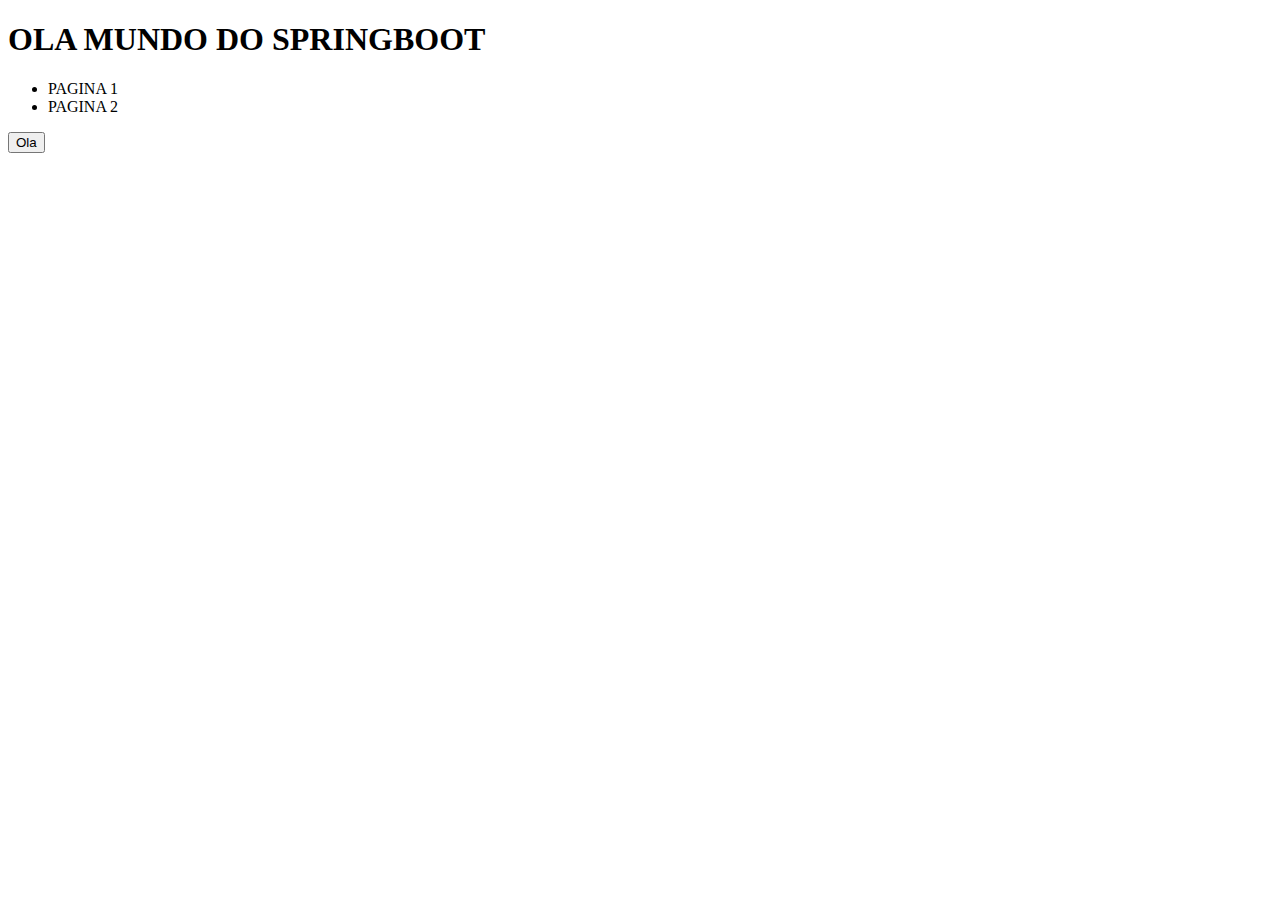
<file: demo/target/classes/templates/index.html>
<!DOCTYPE html>
<html lang="en" xmlns:th="http://www.thymeleaf.org">
<head>
    <meta charset="UTF-8">
    <meta http-equiv="X-UA-Compatible" content="IE=edge">
    <meta name="viewport" content="width=device-width, initial-scale=1.0">
    <title>teste web page</title>
    <script th:src="@{index.js}"></script>
    <link rel="stylesheet" th:href="@{css/index.css}">
</head>
<body>
    
    <h1>OLA MUNDO DO SPRINGBOOT</h1>
    <nav>
        <ul>
            <li> <a th:href="@{/p1}">PAGINA 1</a></li>
            <li> <a th:href="@{/p2}">PAGINA 2</a></li>
        </ul>
    </nav>
    <button th:onclick="ola()">Ola</button>
</body>
</html>
</file>
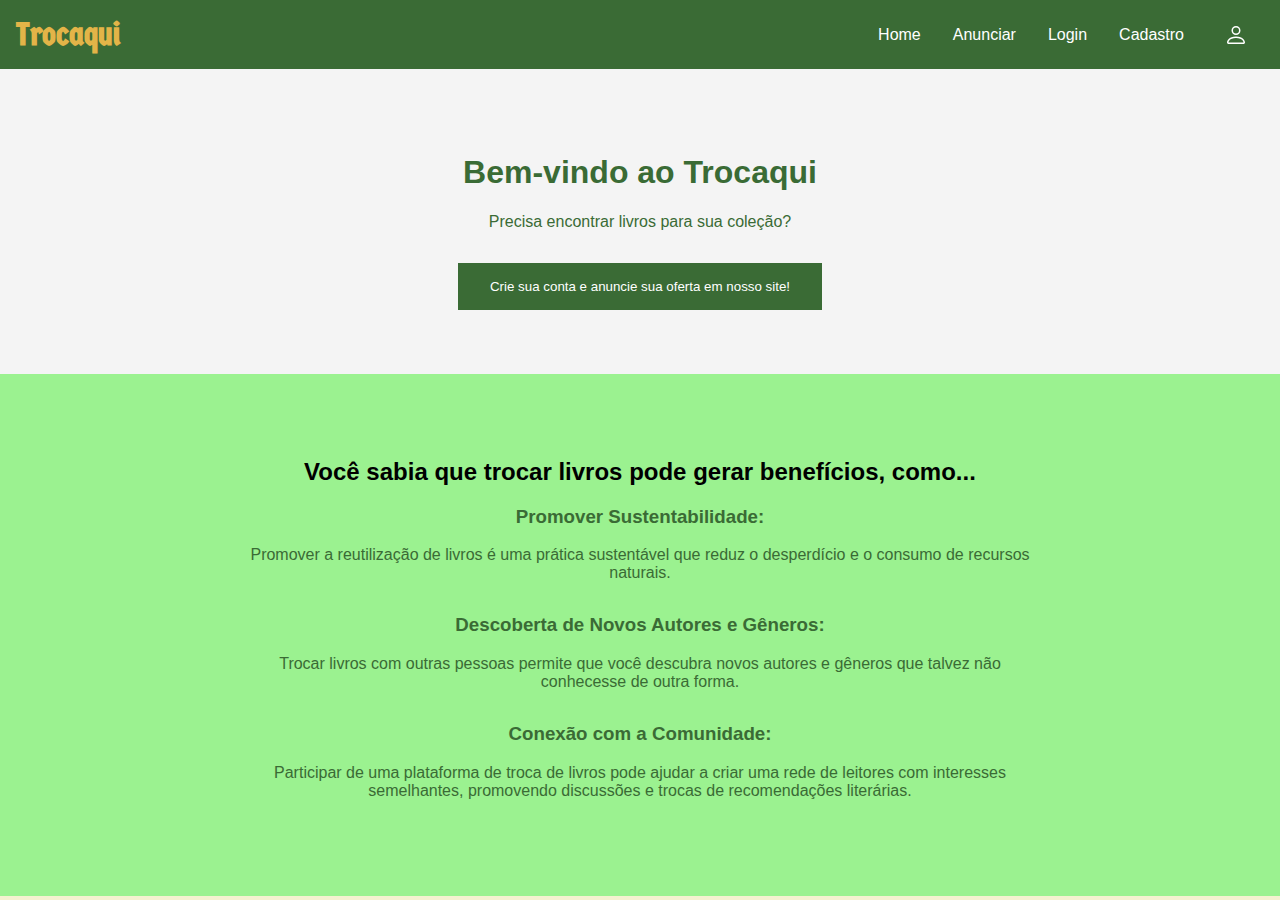
<file: site/target/classes/templates/index.html>
<!DOCTYPE html>
<html lang="pt-BR">
<head>
    <meta charset="UTF-8">
    <meta name="viewport" content="width=device-width, initial-scale=1.0">
    <title>Trocaqui - Home</title>
    <link rel="stylesheet" href="style.css">
    <link href="https://fonts.googleapis.com/css2?family=Germania+One&display=swap" rel="stylesheet">
</head>
<body>
    <header>
        <div class="logo">
            <h1>Trocaqui</h1>
        </div>
        <nav>
            <ul>
                <li><a href="index.html">Home</a></li>
                <li><a href="login.html">Anunciar</a></li>
                <li><a href="login.html">Login</a></li>
                <li><a href="cadastro.html">Cadastro</a></li>
                <li>
                    <a href="login.html">
                        <svg xmlns="http://www.w3.org/2000/svg" width="24" height="24" fill="currentColor" class="bi bi-person" viewBox="0 0 16 16">
                            <path d="M8 8a3 3 0 1 0 0-6 3 3 0 0 0 0 6m2-3a2 2 0 1 1-4 0 2 2 0 0 1 4 0m4 8c0 1-1 1-1 1H3s-1 0-1-1 1-4 6-4 6 3 6 4m-1-.004c-.001-.246-.154-.986-.832-1.664C11.516 10.68 10.289 10 8 10s-3.516.68-4.168 1.332c-.678.678-.83 1.418-.832 1.664z"/>
                        </svg>
                    </a>
                </li>
            </ul>
        </nav>
    </header>

    <section id="home">
        <h1>Bem-vindo ao Trocaqui</h1>
        <p>Precisa encontrar livros para sua coleção?</p>
        <button><a href="cadastro.html">Crie sua conta e anuncie sua oferta em nosso site!</a></button>
    </section>

    <section id="benefits">
        <div class="benefits-container">
            <h2>Você sabia que trocar livros pode gerar benefícios, como...</h2>
            <div class="benefit">
                <h3>Promover Sustentabilidade:</h3>
                <p>Promover a reutilização de livros é uma prática sustentável que reduz o desperdício e o consumo de recursos naturais.</p>
            </div>
            <div class="benefit">
                <h3>Descoberta de Novos Autores e Gêneros:</h3>
                <p>Trocar livros com outras pessoas permite que você descubra novos autores e gêneros que talvez não conhecesse de outra forma.</p>
            </div>
            <div class="benefit">
                <h3>Conexão com a Comunidade:</h3>
                <p>Participar de uma plataforma de troca de livros pode ajudar a criar uma rede de leitores com interesses semelhantes, promovendo discussões e trocas de recomendações literárias.</p>
            </div>
        </div>
    </section>
</body>
</html>
</file>
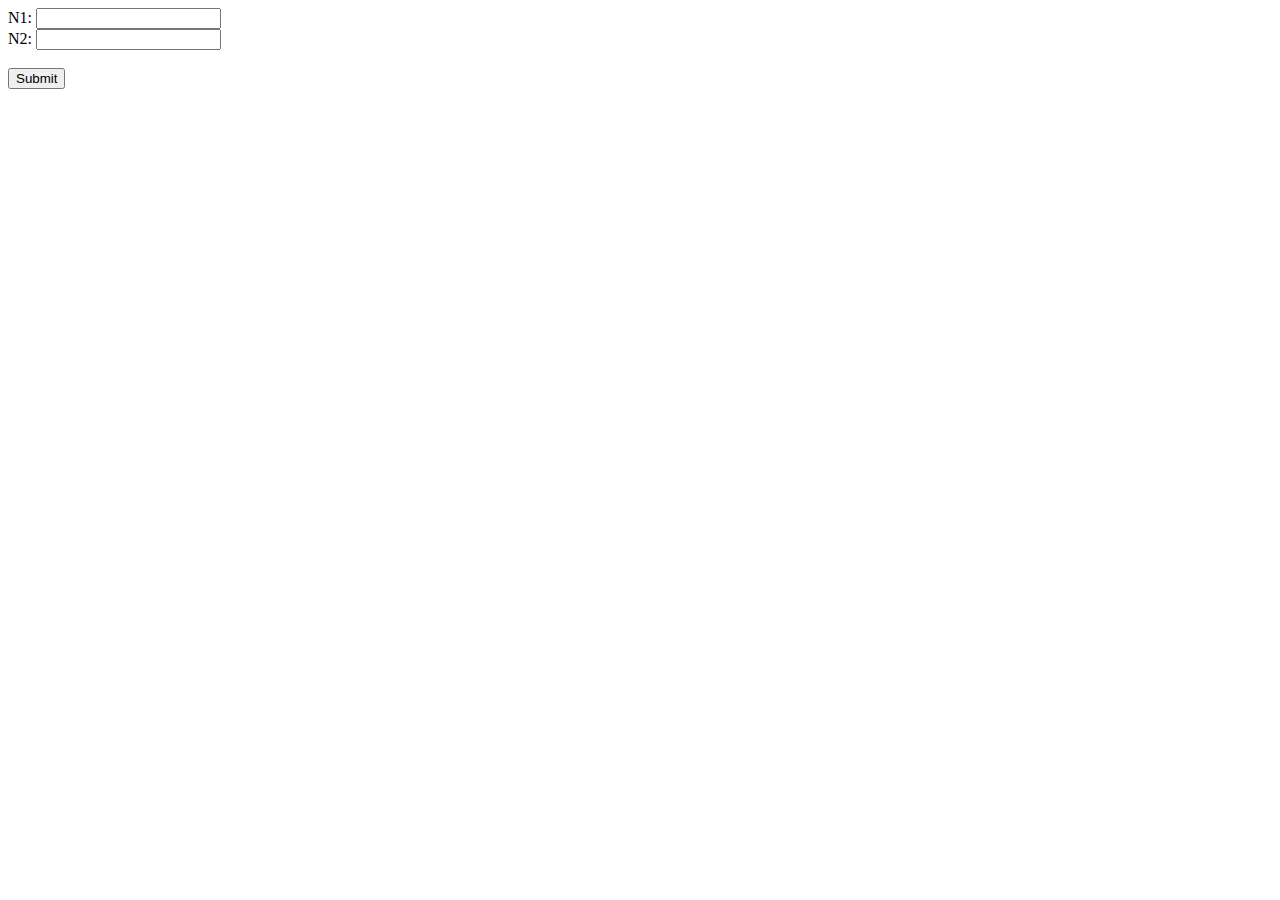
<file: demo/target/classes/templates/mult.html>
<!DOCTYPE html>
<html lang="en" xmlns:th="http://www.thymeleaf.org">
<head>
    <meta charset="UTF-8">
    <meta http-equiv="X-UA-Compatible" content="IE=edge">
    <meta name="viewport" content="width=device-width, initial-scale=1.0">
    <title>Multiplicação</title>
</head>
<body>
    
    <form th:action="@{/resultado}" method="GET" th:object="${calculadora}">
        N1: <input type="number" th:field="*{n1}"> <br>
        N2: <input type="number" th:field="*{n2}"> <br> <br>
        <input type="submit">
    </form>
</body>
</html>
</file>
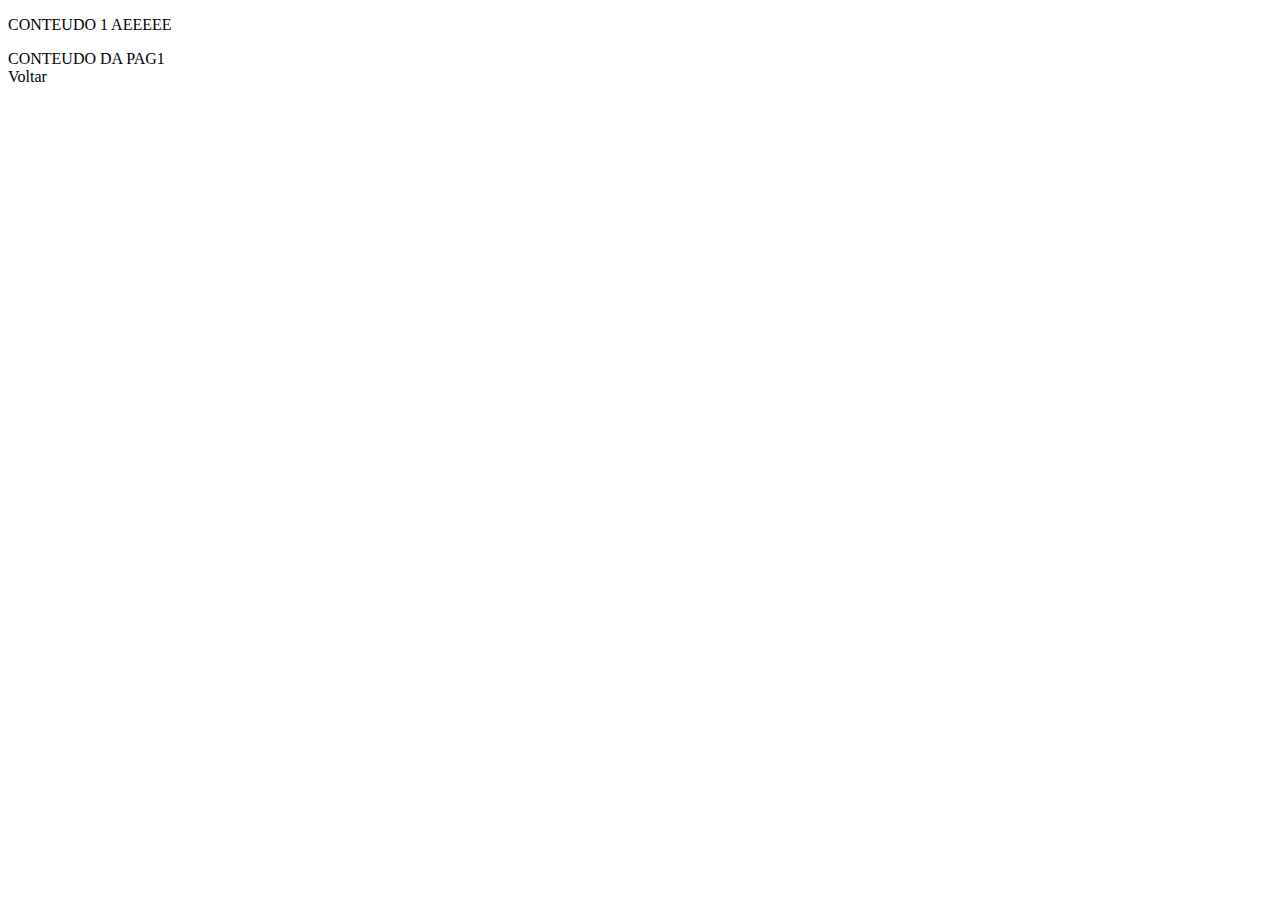
<file: demo/target/classes/templates/pagina1.html>
<!DOCTYPE html>
<html lang="en" xmlns:th="http://www.thymeleaf.org">
<head>
    <meta charset="UTF-8">
    <meta http-equiv="X-UA-Compatible" content="IE=edge">
    <meta name="viewport" content="width=device-width, initial-scale=1.0">
    <title>Pagina 1</title>
</head>
<body>
    <p>CONTEUDO 1 AEEEEE</p>
    <div>
        CONTEUDO DA PAG1
    </div>
    <a th:href="@{/}">Voltar</a>
</body>
</html>
</file>
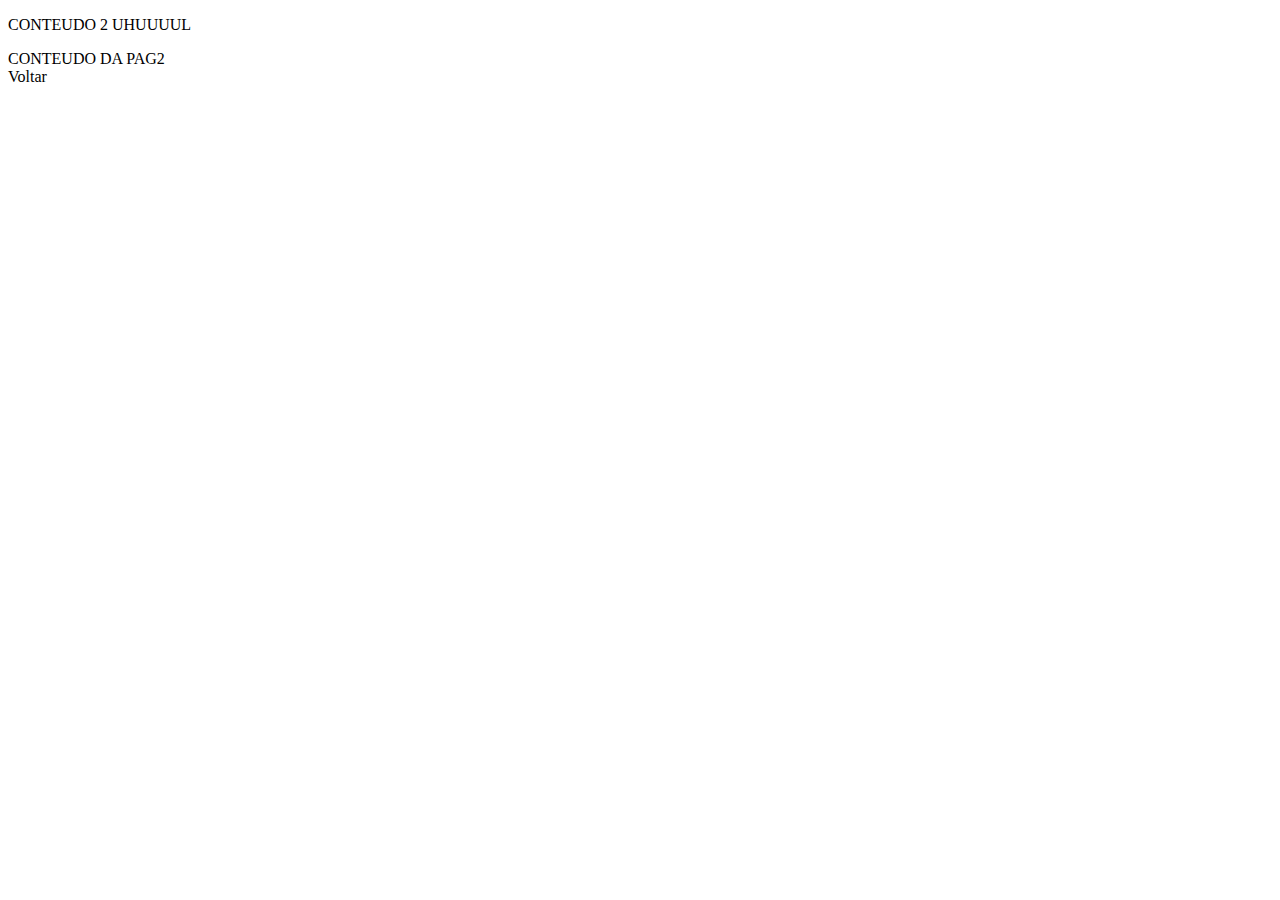
<file: demo/target/classes/templates/pagina2.html>
<!DOCTYPE html>
<html lang="en" xmlns:th="http://www.thymeleaf.org">
<head>
    <meta charset="UTF-8">
    <meta http-equiv="X-UA-Compatible" content="IE=edge">
    <meta name="viewport" content="width=device-width, initial-scale=1.0">
    <title>Pagina 2</title>
</head>
<body>
    <p>CONTEUDO 2 UHUUUUL</p>
    <div>
        CONTEUDO DA PAG2
    </div>
    <a th:href="@{/}">Voltar</a>
</body>
</html>
</file>
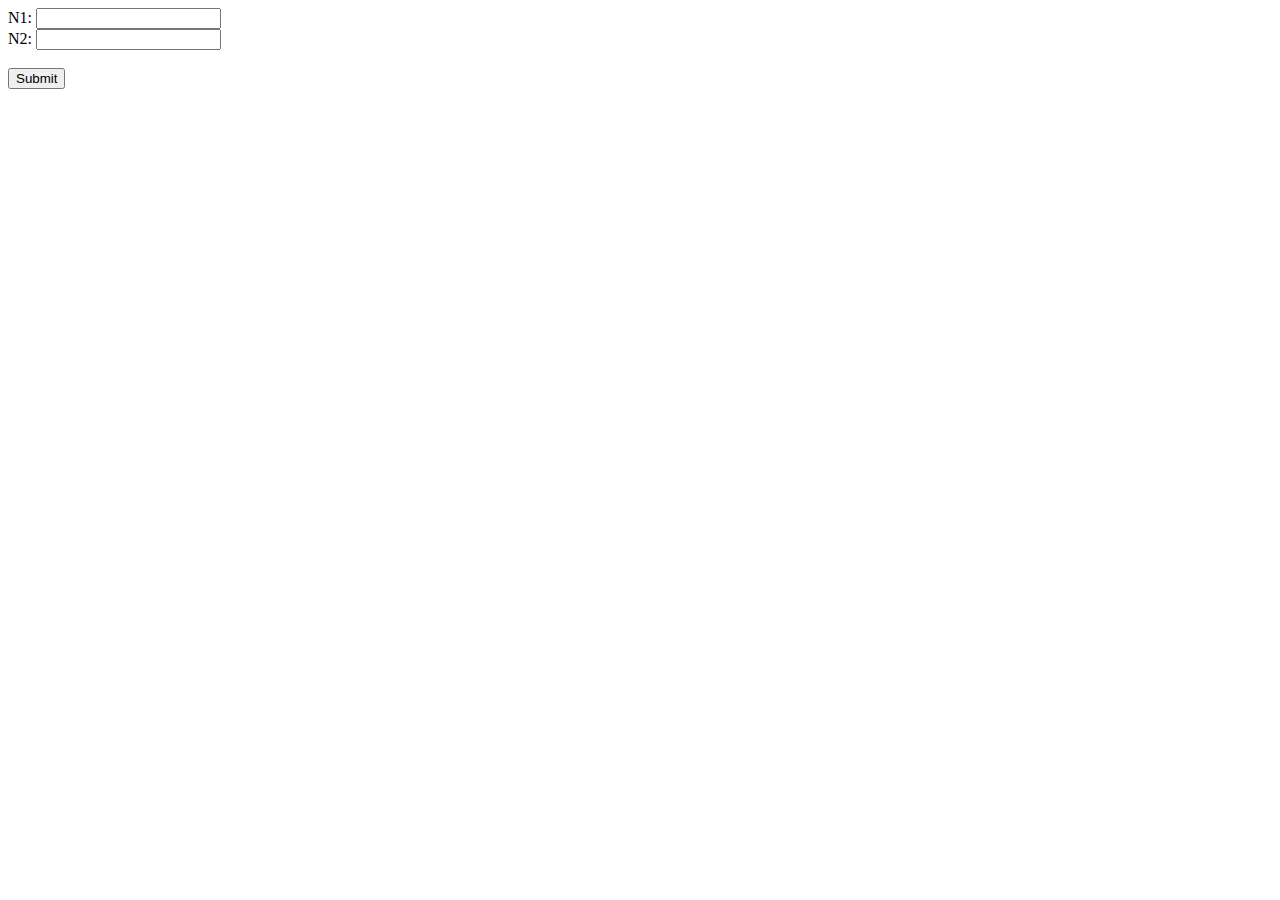
<file: demo/target/classes/templates/somSub.html>
<!DOCTYPE html>
<html lang="en" xmlns:th="http://www.thymeleaf.org">
<head>
    <meta charset="UTF-8">
    <meta http-equiv="X-UA-Compatible" content="IE=edge">
    <meta name="viewport" content="width=device-width, initial-scale=1.0">
    <title>Soma e Subtração</title>
</head>
<body>
    
    <form th:action="@{/resultado}" method="GET" th:object="${calculadora}">
        N1: <input type="number" th:field="*{n1}"> <br>
        N2: <input type="number" th:field="*{n2}"> <br> <br>
        <input type="submit">
    </form>
</body>
</html>
</file>
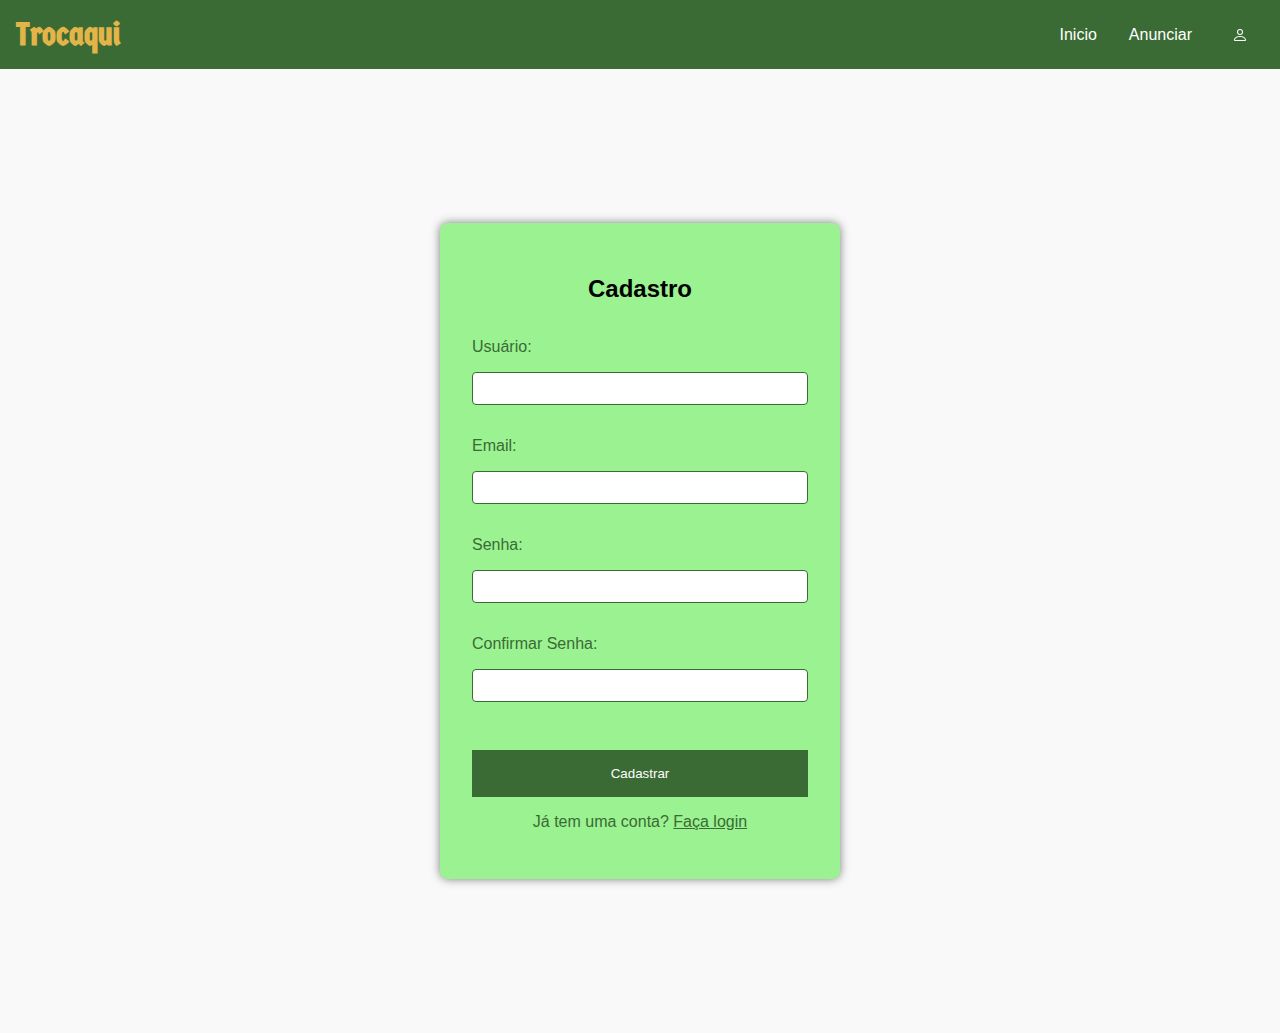
<file: site/target/classes/templates/cadastro.html>
<!DOCTYPE html>
<html lang="en">
<head>
    <meta charset="UTF-8">
    <meta name="viewport" content="width=device-width, initial-scale=1.0">
    <title>Trocaqui</title>
    <link href="https://fonts.googleapis.com/css2?family=Germania+One&display=swap" rel="stylesheet">
    <link rel="stylesheet" href="style.css">
</head>
<body>
    <header>
        <div class="logo" onclick="location.href='index.html'">
            <h1>Trocaqui</h1>
        </div>
        <nav>
            <ul>
                <li><a href="index.html">Inicio</a></li>
                <li><a href="anunciar.html">Anunciar</a></li>
                <li><a href="perfil.html"><svg xmlns="http://www.w3.org/2000/svg" width="16" height="16" fill="currentColor" class="bi bi-person" viewBox="0 0 16 16"><path d="M8 8a3 3 0 1 0 0-6 3 3 0 0 0 0 6m2-3a2 2 0 1 1-4 0 2 2 0 0 1 4 0m4 8c0 1-1 1-1 1H3s-1 0-1-1 1-4 6-4 6 3 6 4m-1-.004c-.001-.246-.154-.986-.832-1.664C11.516 10.68 10.289 10 8 10s-3.516.68-4.168 1.332c-.678.678-.83 1.418-.832 1.664z"/></svg></a></li>

            </ul>
        </nav>
    </header>

    <section id="cadastro">
        <div class="container">
            <h2>Cadastro</h2>
            <form action="cadastro.php" method="post">
                <label for="usuario">Usuário:</label>
                <input type="text" id="usuario" name="usuario" required>
                
                <label for="email">Email:</label>
                <input type="email" id="email" name="email" required>
                
                <label for="password">Senha:</label>
                <input type="password" id="password" name="password" required>
                
                <label for="confirm-password">Confirmar Senha:</label>
                <input type="password" id="confirm-password" name="confirm-password" required>
                
                <button type="submit">Cadastrar</button>
            </form>
            <p>Já tem uma conta? <a href="login.html">Faça login</a></p>
        </div>
    </section>
</body>
</html>
</file>
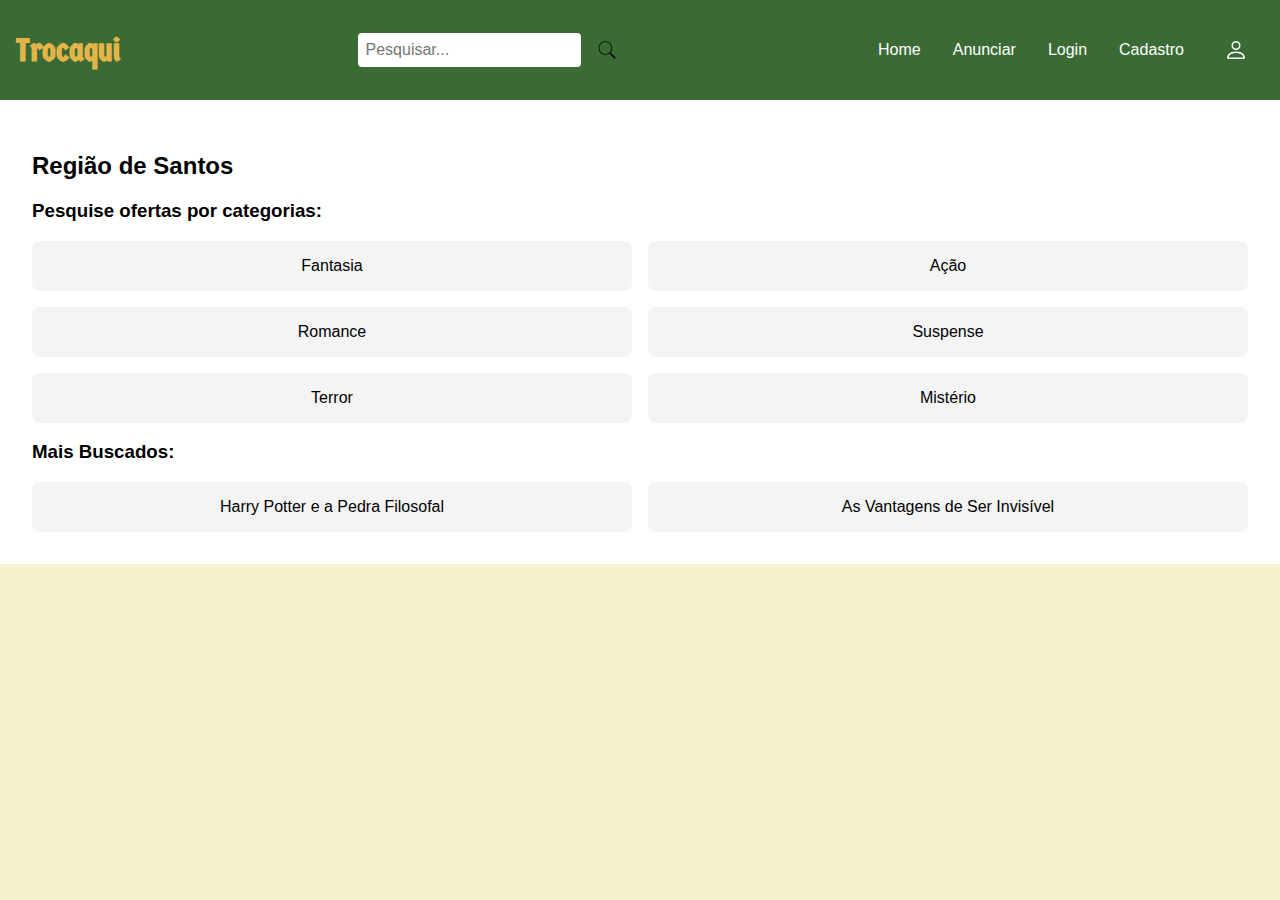
<file: site/target/classes/templates/home.html>
<!DOCTYPE html>
<html lang="pt-BR">
<head>
    <meta charset="UTF-8">
    <meta name="viewport" content="width=device-width, initial-scale=1.0">
    <title>Trocaqui - Home</title>
    <link rel="stylesheet" href="style.css">
    <link href="https://fonts.googleapis.com/css2?family=Germania+One&display=swap" rel="stylesheet">
</head>
<body>
    <header>
        <div class="logo">
            <h1>Trocaqui</h1>
        </div>
        <div class="search-bar">
            <input type="text" placeholder="Pesquisar...">
            <button class="search-button">
                <svg xmlns="http://www.w3.org/2000/svg" viewBox="0 0 50 50" width="20px" height="20px">
                    <path d="M 21 3 C 11.621094 3 4 10.621094 4 20 C 4 29.378906 11.621094 37 21 37 C 24.710938 37 28.140625 35.804688 30.9375 33.78125 L 44.09375 46.90625 L 46.90625 44.09375 L 33.90625 31.0625 C 36.460938 28.085938 38 24.222656 38 20 C 38 10.621094 30.378906 3 21 3 Z M 21 5 C 29.296875 5 36 11.703125 36 20 C 36 28.296875 29.296875 35 21 35 C 12.703125 35 6 28.296875 6 20 C 6 11.703125 12.703125 5 21 5 Z"/>
                </svg>
            </button>
        </div>
        <nav>
            <ul>
                <li><a href="index.html">Home</a></li>
                <li><a href="login.html">Anunciar</a></li>
                <li><a href="login.html">Login</a></li>
                <li><a href="cadastro.html">Cadastro</a></li>
                <li>
                    <a href="login.html">
                        <svg xmlns="http://www.w3.org/2000/svg" width="24" height="24" fill="currentColor" class="bi bi-person" viewBox="0 0 16 16">
                            <path d="M8 8a3 3 0 1 0 0-6 3 3 0 0 0 0 6m2-3a2 2 0 1 1-4 0 2 2 0 0 1 4 0m4 8c0 1-1 1-1 1H3s-1 0-1-1 1-4 6-4 6 3 6 4m-1-.004c-.001-.246-.154-.986-.832-1.664C11.516 10.68 10.289 10 8 10s-3.516.68-4.168 1.332c-.678.678-.83 1.418-.832 1.664z"/>
                        </svg>
                    </a>
                </li>
            </ul>
        </nav>
    </header>

    <section id="ofertas">
        <h2>Região de Santos</h2>
        <h3>Pesquise ofertas por categorias:</h3>
        <div class="categories">
            <div class="category">Fantasia</div>
            <div class="category">Ação</div>
            <div class="category">Romance</div>
            <div class="category">Suspense</div>
            <div class="category">Terror</div>
            <div class="category">Mistério</div>
        </div>
        
        <h3>Mais Buscados:</h3>
        <div class="most-searched">
            <div class="book">Harry Potter e a Pedra Filosofal</div>
            <div class="book">As Vantagens de Ser Invisível</div>
        </div>
    </section>
</body>
</html>
</file>
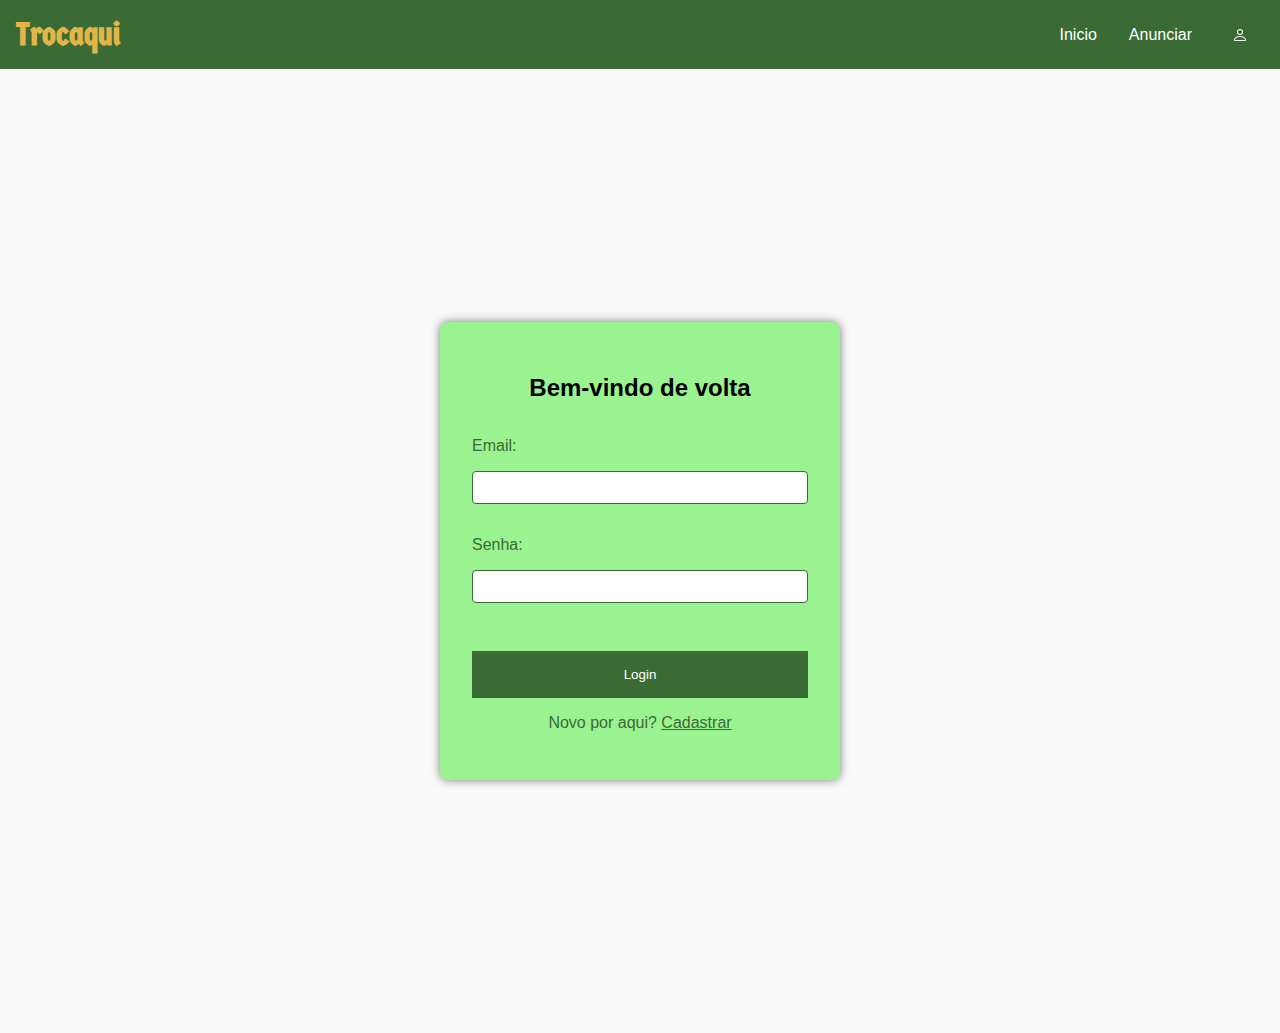
<file: site/target/classes/templates/login.html>
<!DOCTYPE html>
<html lang="en">
<head>
    <meta charset="UTF-8">
    <meta name="viewport" content="width=device-width, initial-scale=1.0">
    <title>Trocaqui</title>
    <link href="https://fonts.googleapis.com/css2?family=Germania+One&display=swap" rel="stylesheet">
    <link rel="stylesheet" href="style.css">
</head>
<body>
    <header>
        <div class="logo" onclick="location.href='index.html'">
            <h1>Trocaqui</h1>
        </div>
        <nav>
            <ul>
                <li><a href="index.html">Inicio</a></li>
                <li><a href="anunciar.html">Anunciar</a></li>
                <li><a href="perfil.html"><svg xmlns="http://www.w3.org/2000/svg" width="16" height="16" fill="currentColor" class="bi bi-person" viewBox="0 0 16 16"><path d="M8 8a3 3 0 1 0 0-6 3 3 0 0 0 0 6m2-3a2 2 0 1 1-4 0 2 2 0 0 1 4 0m4 8c0 1-1 1-1 1H3s-1 0-1-1 1-4 6-4 6 3 6 4m-1-.004c-.001-.246-.154-.986-.832-1.664C11.516 10.68 10.289 10 8 10s-3.516.68-4.168 1.332c-.678.678-.83 1.418-.832 1.664z"/></svg></a></li>

            </ul>
        </nav>
    </header>

    <section id="login">
        <div class="container">
            <h2>Bem-vindo de volta</h2>
            <form action="login.php" method="post">
                <label for="email">Email:</label>
                <input type="email" id="email" name="email" required>
                
                <label for="password">Senha:</label>
                <input type="password" id="password" name="password" required>
                
                <button type="submit">Login</button>
            </form>
            <p>Novo por aqui? <a href="cadastro.html">Cadastrar</a></p>
        </div>
    </section>
</body>
</html>
</file>
<file: site/target/classes/templates/style.css>
body {
    font-family: Arial, sans-serif;
    margin: 0;
    padding: 0;
    background-color: #F5F2D0;
}

header {
    background-color: #3A6B35;
    display: flex;
    justify-content: space-between;
    align-items: center;
    padding: 1rem;
    flex-wrap: wrap;
    position: sticky;
    top: 0;
    z-index: 1000;
}

.logo h1 {
    font-family: 'Germania One', sans-serif;
    color: #E3B448;
    margin: 0;
    font-size: 2rem;
    cursor: pointer;
}

.search-bar {
    display: flex;
    align-items: center;
    margin: 1rem 0;
}

.search-bar input {
    padding: 0.5rem;
    border: none;
    border-radius: 4px;
    font-size: 1rem;
}

.search-bar button {
    background-color: transparent;
    border: none;
    cursor: pointer;
    padding: 0.5rem;
    margin-left: 0.5rem;
    display: flex;
    align-items: center;
    color: white;
}

header nav ul {
    list-style: none;
    display: flex;
    align-items: center;
    padding: 0;
    margin: 0;
    flex-wrap: wrap;
}

header nav ul li {
    margin: 0 1rem;
}

header nav ul li a {
    color: white;
    text-decoration: none;
    display: flex;
    align-items: center;
}

header nav ul li a svg {
    margin-left: 0.5rem;
}

section {
    padding: 2rem;
}

.container {
    background-color: #9BF290;
    padding: 4rem 2rem;
    text-align: center;
    border-radius: 8px;
    max-width: 400px;
    margin: 0 auto;
}

.container label {
    display: block;
    margin-bottom: 0.5rem;
    color: #3A6B35;
    text-align: left; /* Alinha o texto no início */
}

.container input {
    padding: 0.5rem;
    border: 1px solid #3A6B35;
    border-radius: 4px;
    margin-bottom: 1rem;
    width: calc(100% - 22px);
    box-sizing: border-box; /* Garante que a largura inclua o padding e border */
}

.container button {
    background-color: #3A6B35;
    color: white;
    padding: 0.75rem 2rem;
    border: none;
    cursor: pointer;
    margin-top: 1rem;
    width: 100%;
}

.container p {
    color: #3A6B35;
}

.container a {
    color: #3A6B35;
    text-decoration: underline;
    text-decoration-color: #3A6B35;
    transition: text-shadow 0.3s ease, color 0.3s ease;
}

.container a:active {
    text-shadow: 0 0 5px #3A6B35;
    color: #2e542b;
}

#home {
    background: #f4f4f4;
    text-align: center;
    padding: 4rem 2rem;
}

#home h1, #home p, #home button a {
    color: #3A6B35;
}

#home button {
    background-color: #3A6B35;
    color: white;
    padding: 1rem 2rem;
    border: none;
    cursor: pointer;
    margin-top: 1rem;
}

#home button a {
    color: white;
    text-decoration: none;
}

#benefits {
    background: #9BF290;
    padding: 4rem 2rem;
    text-align: center;
}

.benefits-container {
    max-width: 800px;
    margin: 0 auto;
}

.benefit {
    margin-bottom: 2rem;
}

.benefit h3 {
    color: #3A6B35;
}

.benefit p {
    color: #3A6B35;
}

@media (max-width: 768px) {
    header {
        flex-direction: column;
        padding: 1rem 0; /* Adicionado padding para dar espaço entre os elementos no cabeçalho */
    }

    header nav ul {
        justify-content: center;
        width: 100%; /* Garante que a lista ocupe a largura total */
    }

    .search-bar {
        width: 100%;
        justify-content: center;
    }

    .search-bar input {
        flex-grow: 1;
    }

    .search-bar button {
        margin-left: 0;
    }

    header nav ul li {
        margin: 0.5rem 0; /* Espaçamento entre os itens no menu */
    }

    header nav ul li a svg {
        width: 24px;
        height: 24px;
    }
}

@media (max-width: 480px) {
    .logo h1 {
        font-size: 1.5rem;
    }

    .search-bar input {
        font-size: 0.875rem;
    }

    header nav ul li {
        margin: 0.5rem 0;
    }

    header nav ul li a svg {
        width: 32px;
        height: 32px;
    }

    .container {
        max-width: 300px;
    }
}

#login, #cadastro {
    background: #f9f9f9;
    display: flex;
    justify-content: center;
    align-items: center;
    height: 100vh;
    overflow: auto; /* Permite scroll nas telas de login e cadastro */
    position: relative;
}

#login .container, #cadastro .container {
    background: #9BF290;
    padding: 2rem;
    border-radius: 8px;
    box-shadow: 0 0 10px rgba(0.5, 0, 0, 0.5);
    max-width: 400px;
    width: 100%;
    margin: 0 1rem; /* Garante que a caixa esteja sempre visível */
    box-sizing: border-box;
}

#login .container h2, #cadastro .container h2 {
    text-align: center;
}

#login form, #cadastro form {
    display: flex;
    flex-direction: column;
}

#login form label, #cadastro form label {
    margin-top: 1rem;
    text-align: left; /* Alinha o texto no início */
}

#login form input, #cadastro form input {
    padding: 0.5rem;
    margin-top: 0.5rem;
    width: 100%; /* O input ocupará toda a largura disponível */
    box-sizing: border-box; /* Garante que a largura inclua o padding e border */
}

#login form button, #cadastro form button {
    margin-top: 2rem;
    background-color: #3A6B35;
    color: white;
    padding: 1rem;
    border: none;
    cursor: pointer;
    width: 100%; /* O botão ocupará toda a largura disponível */
}
#login form button, #cadastro form button {
    margin-top: 2rem;
    background-color: #3A6B35;
    color: white;
    padding: 1rem;
    border: none;
    cursor: pointer;
    width: 100%; /* O botão ocupará toda a largura disponível */
}

#ofertas {
    background: #fff;
}

.categories, .most-searched {
    display: flex;
    flex-wrap: wrap;
    gap: 1rem;
}

.category, .book {
    background: #f4f4f4;
    padding: 1rem;
    border-radius: 8px;
    flex: 1 1 calc(33% - 1rem);
    text-align: center;
}
.category, .book {
    background: #f4f4f4;
    padding: 1rem;
    border-radius: 8px;
    flex: 1 1 calc(33% - 1rem);
    text-align: center; /* Centraliza o conteúdo dentro dos elementos */
}

@media (max-width: 768px) {
    .category, .book {
        flex: 1 1 calc(50% - 1rem); /* Em telas menores, ajusta para duas colunas */
    }
}

@media (max-width: 480px) {
    .category, .book {
        flex: 1 1 calc(100% - 1rem); /* Em telas ainda menores, ajusta para uma única coluna */
    }
}
@media (max-width: 768px) {
    .logo h1 {
        font-size: 3rem; /* Aumenta o tamanho da logo na versão mobile */
    }

    header nav ul {
        justify-content: space-around; /* Distribui os elementos igualmente */
    }

    header nav ul li {
        margin: 0.5rem; /* Adiciona espaçamento entre os elementos */
    }
}
@media (max-width: 480px) {
    .search-bar {
        width: 90%; /* Reduz o tamanho da barra de pesquisa */
        margin: 1rem auto; /* Centraliza a barra de pesquisa */
    }

    .search-bar input {
        flex-grow: 1;
        width: auto; /* Remove a largura fixa do input para permitir o ajuste automático */
    }

    .search-bar button {
        margin-left: 0.5rem;
    }
}
</file>
